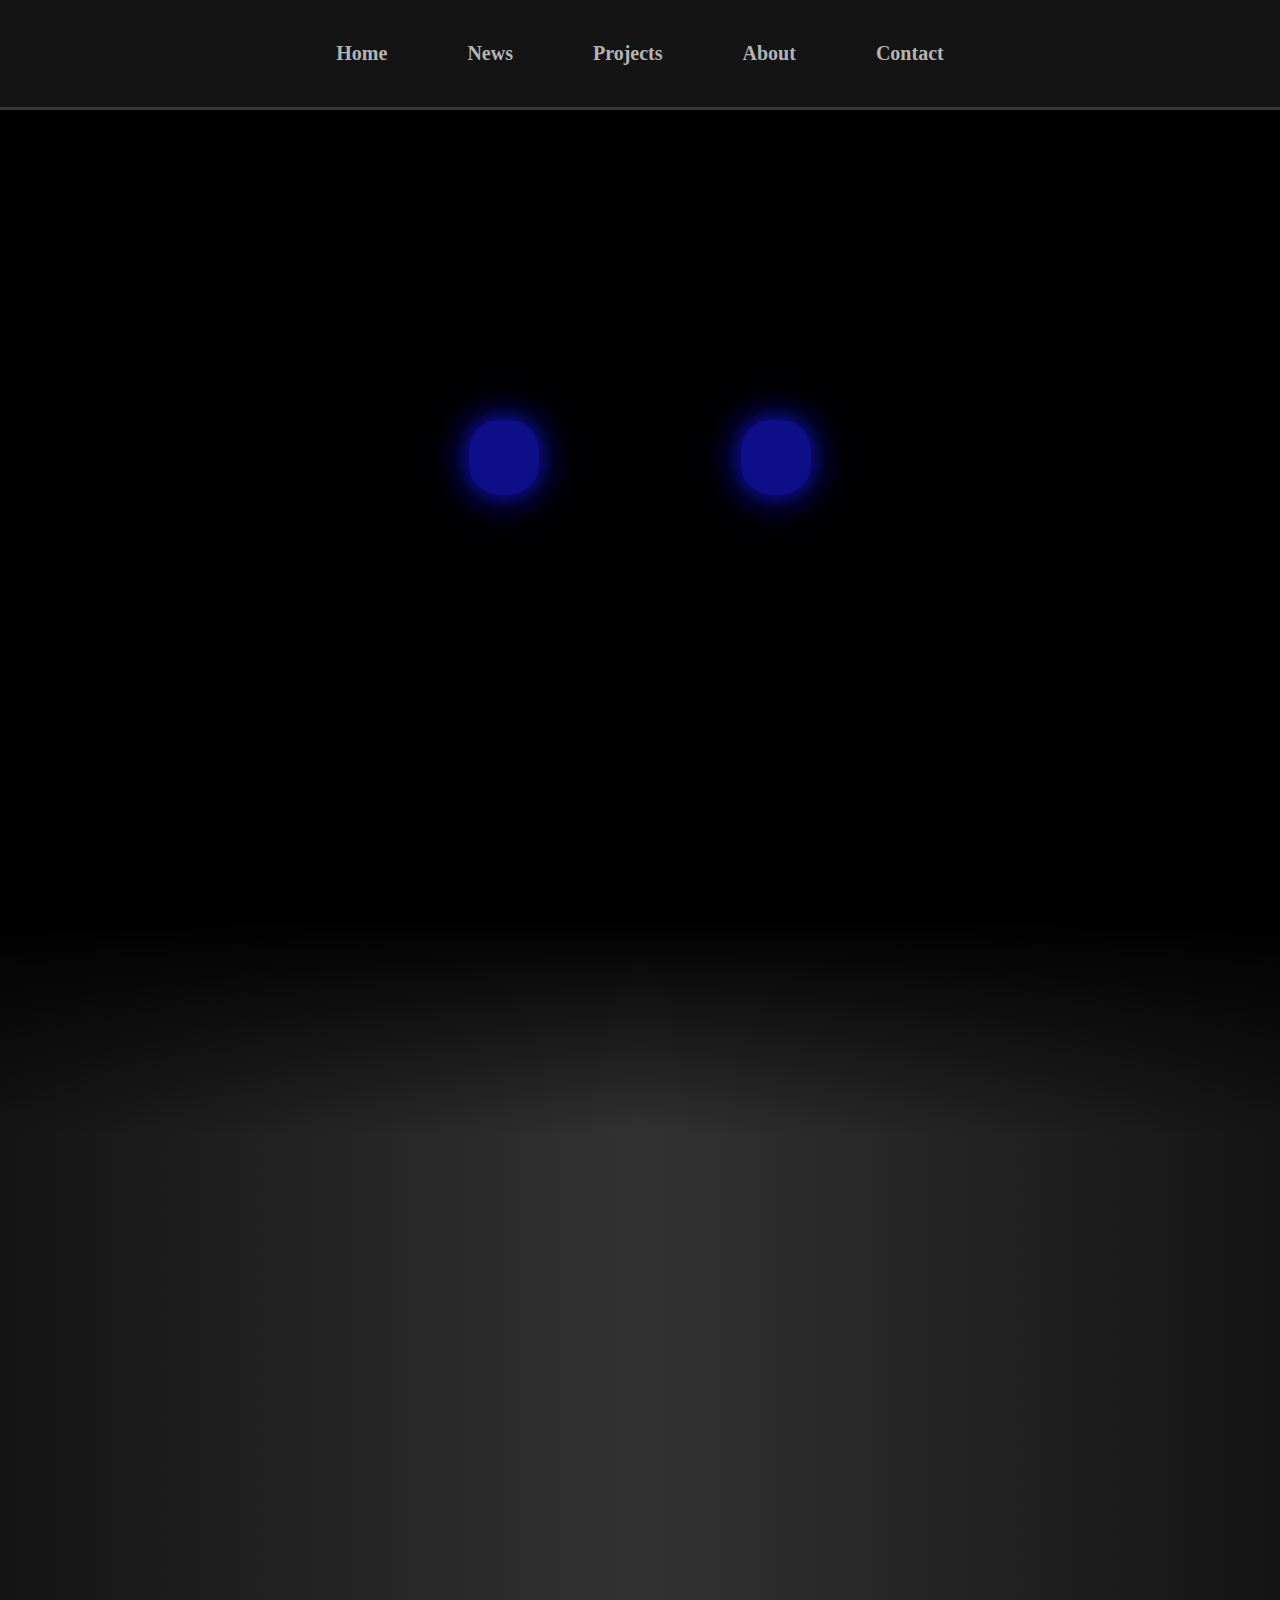
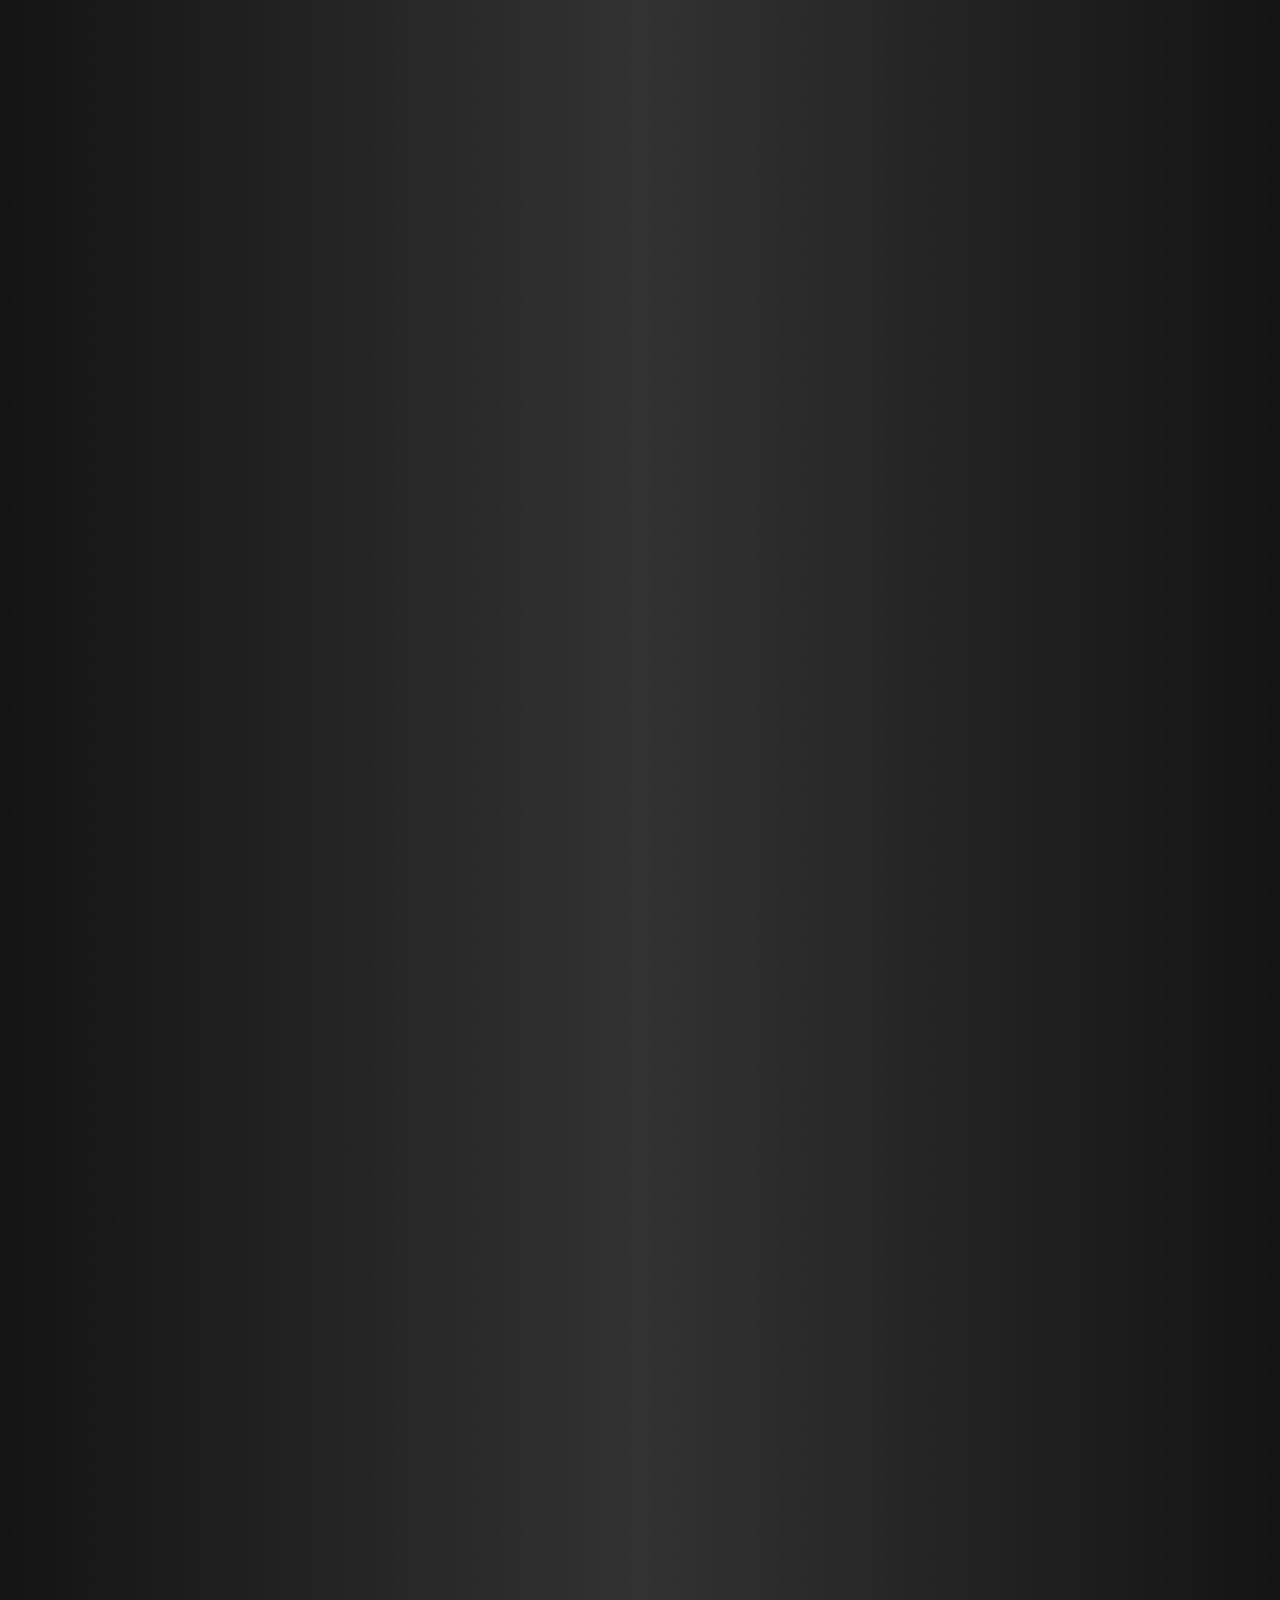
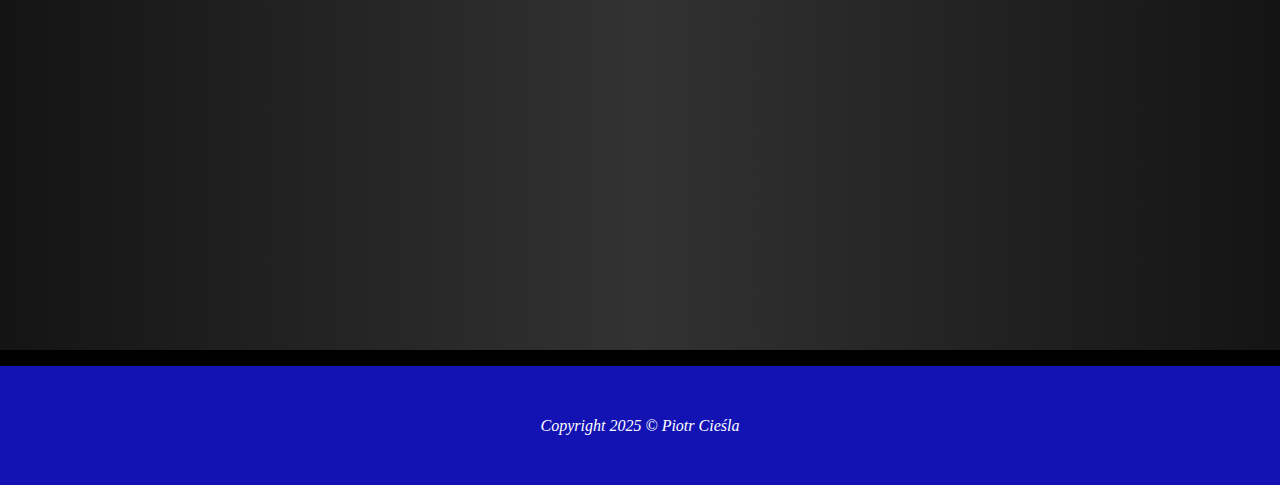
<file: index.html>
<!DOCTYPE html>
<html lang="pl">
<head>
  <meta charset="UTF-8">
  <meta name="viewport" content="width=device-width, initial-scale=1.0">
  <meta name="description" content="Piotress5 Homepage">
  <meta name="author" content="Piotress5">
  <link rel="stylesheet" href="style.css">
  <script src="script.js" defer></script>
  <title>Homepage</title>
</head>
<body>
  <header>
    <nav class="menu">
      <ul>
        <li><a href="./index.html">Home</a></li>
        <li><a href="./news.html">News</a></li>
        <li><a href="./projects.html">Projects</a></li>
        <li><a href="./about_me.html">About</a></li>
        <li><a href="./contact.html">Contact</a></li>
      </ul>
    </nav>
  </header>
  <section class="sect-main">
    <div class="main-start">
      <div class="main-header-block">
        <h1>Welcome</h1>
      </div>
    </div>
    <div class="main-container">
      <div class="subcategory">
        <h1>News</h1>
        <div class="description">
          <p>
            Here you can find all the info about upcoming projects, changes and other important news related with my work.
          </p> 
          <img src="img/news.png" alt="news">
          <a href="./news.html" class="button-link">Check</a>
        </div>
      </div>
      <div class="subcategory slide_right">
        <h1>Projects</h1>
        <div class="description">
          <p>
            Do you want to look at what I am willing to do next? Or what has been already done?
            There you can find a complete list of my projects with descriptions and have a peek of future plans!
          </p>
          <img src="img/projects.png" alt="projects">
          <a href="./projects.html" class="button-link">Check</a>
        </div>
      </div>
      <div class="subcategory">
        <h1>About me</h1>
        <div class="description">
          <p>
            Who am I? How it all started and what I am aiming for? Read here a short story describing my life 
            along with my pursue of self-improvement and in the end, what pushed me towards Web Development.
          </p>
          <img src="img/about_me.png" alt="about_me">
          <a href="./about_me.html" class="button-link">Check</a>
        </div>
      </div>
      <div class="subcategory slide_right">
        <h1>Contact</h1>
        <div class="description">
          <p>
            If you want to message me with some proposition, advice, question or any other thought that comes to your mind,
            take a look at that page and let me know!
          </p>
          <img src="img/contact.png" alt="contact">
          <a href="./contact.html" class="button-link">Check</a>
        </div>
      </div>
    </div>
  </section>
  <footer>
    <p class="info"><em>Copyright 2025 © Piotr Cieśla</em></p>
  </footer>
</body>
</html>
</file>
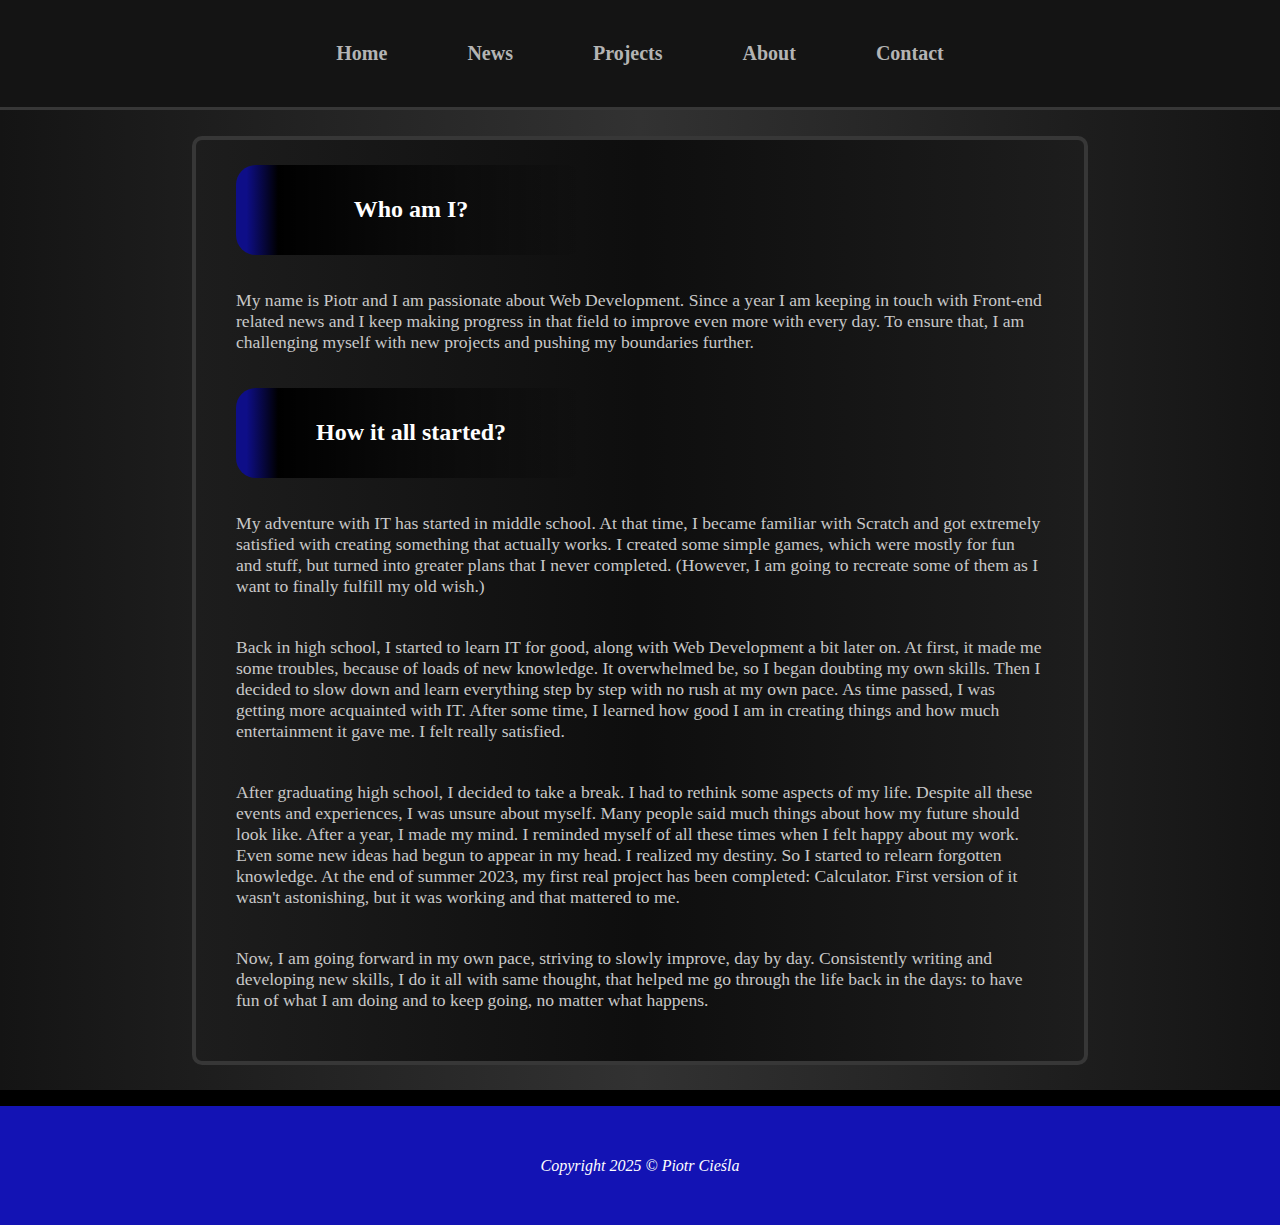
<file: about_me.html>
<!DOCTYPE html>
<html lang="pl">
<head>
  <meta charset="UTF-8">
  <meta name="viewport" content="width=device-width, initial-scale=1.0">
  <meta name="description" content="A story behind how I started with IT and web development">
  <meta name="author" content="Piotress5">
  <link rel="stylesheet" href="style.css">
  <script src="script.js" defer></script>
  <title>About me</title>
</head>
<body>
  <header>
    <nav class="menu">
      <ul>
        <li><a href="./index.html">Home</a></li>
        <li><a href="./news.html">News</a></li>
        <li><a href="./projects.html">Projects</a></li>
        <li><a href="./about_me.html">About</a></li>
        <li><a href="./contact.html">Contact</a></li>
      </ul>
    </nav>
  </header>
  <section class="sect-about">
    <div class="about-container">
        <div class="about-header">
            <h2>Who am I?</h2>
        </div>
        <p class="about-text">
            My name is Piotr and I am passionate about Web Development. Since a year I am keeping in touch with Front-end related news 
            and I keep making progress in that field to improve even more with every day. To ensure that, I am challenging myself with 
            new projects and pushing my boundaries further.
        </p>
        <div class="about-header">
            <h2>How it all started?</h2>
        </div>
        <p class="about-text">
            My adventure with IT has started in middle school. At that time, I became familiar with Scratch and got extremely satisfied 
            with creating something that actually works. I created some simple games, which were mostly for fun and stuff, but turned into 
            greater plans that I never completed. (However, I am going to recreate some of them as I want to finally fulfill my old wish.)
        </p>
        <p class="about-text">
            Back in high school, I started to learn IT for good, along with Web Development a bit later on. At first, it made me some troubles, 
            because of loads of new knowledge. It overwhelmed be, so I began doubting my own skills. Then I decided to slow down and learn everything 
            step by step with no rush at my own pace. As time passed, I was getting more acquainted with IT. After some time, I learned how good I am 
            in creating things and how much entertainment it gave me. I felt really satisfied.
        </p>
        <p class="about-text">
            After graduating high school, I decided to take a break. I had to rethink some aspects of my life. Despite all these events and experiences, 
            I was unsure about myself. Many people said much things about how my future should look like. After a year, I made my mind. I reminded myself 
            of all these times when I felt happy about my work. Even some new ideas had begun to appear in my head. I realized my destiny. So I started 
            to relearn forgotten knowledge. At the end of summer 2023, my first real project has been completed: Calculator. First version of it wasn't 
            astonishing, but it was working and that mattered to me.
        </p>
        <p class="about-text">
          Now, I am going forward in my own pace, striving to slowly improve, day by day. Consistently writing and developing new skills, I do it all 
          with same thought, that helped me go through the life back in the days: to have fun of what I am doing and to keep going, no matter what happens.
      </p>
    </div>
  </section>
  <footer>
    <p class="info"><em>Copyright 2025 © Piotr Cieśla</em></p>
  </footer>
</body>
</html>
</file>
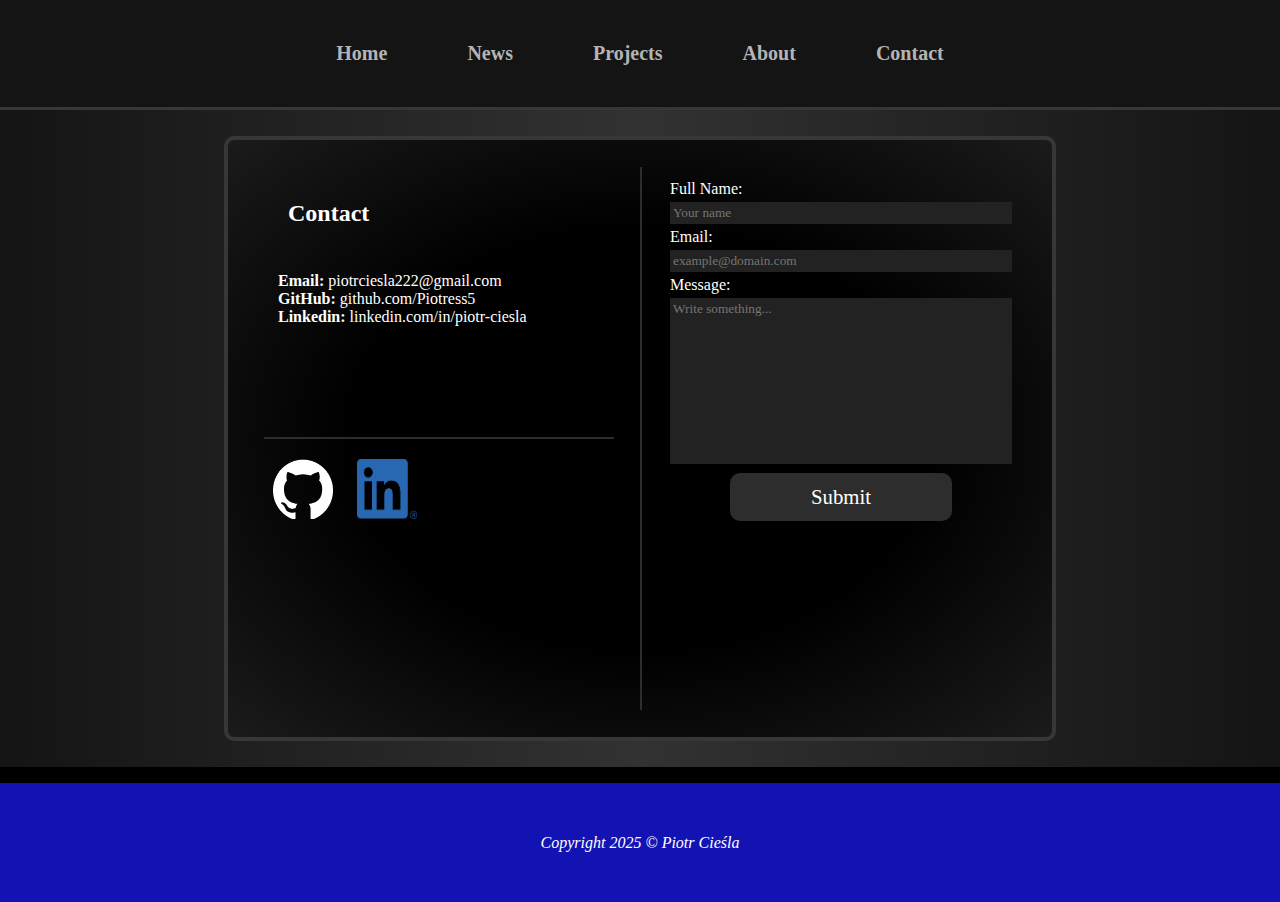
<file: contact.html>
<!DOCTYPE html>
<html lang="pl">
<head>
  <meta charset="UTF-8">
  <meta name="viewport" content="width=device-width, initial-scale=1.0">
  <meta name="description" content="Send me a message with question or let's just simply talk">
  <meta name="author" content="Piotress5">
  <link rel="stylesheet" href="style.css">
  <script src="script.js" defer></script>
  <title>Contact</title>
</head>
<body>
  <header>
    <nav class="menu">
      <ul>
        <li><a href="./index.html">Home</a></li>
        <li><a href="./news.html">News</a></li>
        <li><a href="./projects.html">Projects</a></li>
        <li><a href="./about_me.html">About</a></li>
        <li><a href="./contact.html">Contact</a></li>
      </ul>
    </nav>
  </header>
  <section class="sect-contact">
    <div class="contact-container">
      <div class="contact-block">
        <div class="contact-data">
          <div class="contact-header">
            <h2>Contact</h2>
          </div>
          <p class="contact-text">
            <b>Email:</b> piotrciesla222@gmail.com<br>
            <b>GitHub:</b> github.com/Piotress5<br>
            <b>Linkedin:</b> linkedin.com/in/piotr-ciesla
          </p>
        </div>
        <div class="contact-socials">
          <a href="https://github.com/Piotress5">
            <img src="img/github-mark-white.png" alt="github">
          </a>
          <a href="https://www.linkedin.com/in/piotr-ciesla">
            <img src="img/LI-In-Bug.png" alt="linkedin">
          </a>
        </div>
      </div>
      <div class="contact-block">
        <form action="https://formsubmit.co/piotrciesla222@gmail.com" method="POST">
          <label for="name">Full Name:</label>
          <input type="text" name="name" id="name" placeholder="Your name" required>
          <label for="email">Email:</label>
          <input type="email" name="email" id="email" placeholder="example@domain.com" required>
          <label for="message">Message:</label>
          <textarea name="message" id="message" rows="10" placeholder="Write something..." required></textarea>
          <button type="submit" class="submit">Submit</button>
        </form>
      </div>
    </div>
  </section>
  <footer>
    <p class="info"><em>Copyright 2025 © Piotr Cieśla</em></p>
  </footer>
</body>
</html>
</file>
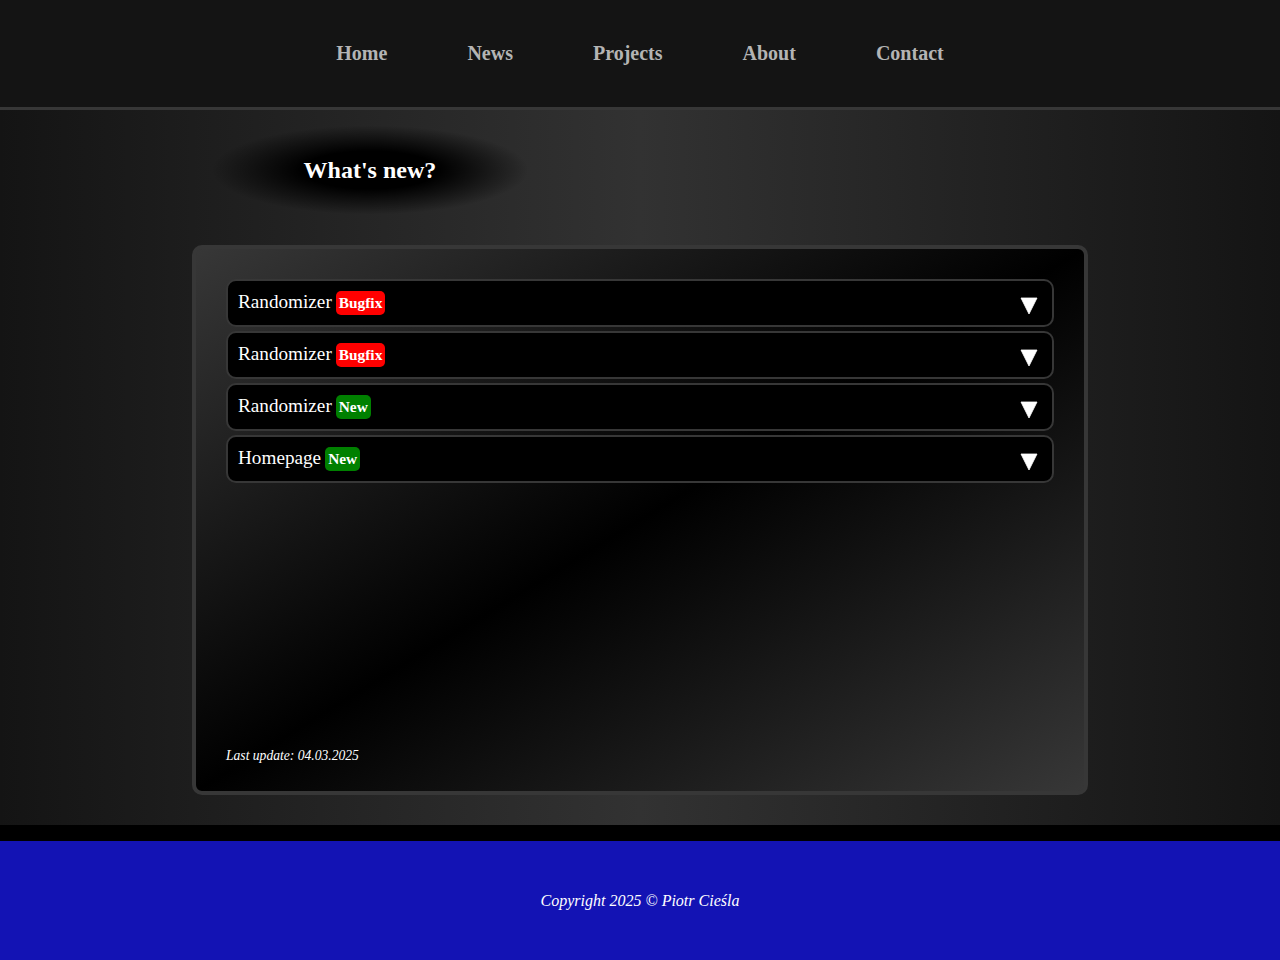
<file: news.html>
<!DOCTYPE html>
<html lang="pl">
<head>
  <meta charset="UTF-8">
  <meta name="viewport" content="width=device-width, initial-scale=1.0">
  <meta name="description" content="Latest news about my projects and announcements related with page">
  <meta name="author" content="Piotress5">
  <link rel="stylesheet" href="style.css">
  <script src="script.js" defer></script>
  <title>News</title>
</head>
<body>
  <header>
    <nav class="menu">
      <ul>
        <li><a href="./index.html">Home</a></li>
        <li><a href="./news.html">News</a></li>
        <li><a href="./projects.html">Projects</a></li>
        <li><a href="./about_me.html">About</a></li>
        <li><a href="./contact.html">Contact</a></li>
      </ul>
    </nav>
  </header>
  <section class="sect-news">
    <div class="news-container">
      <div class="news-header">
        <h2>What's new?</h2>
      </div>
      <div class="news-desc">
        <div class="project-block" value="1">
          <div class="project">Randomizer<span class="bugfix">Bugfix</span>
            <svg class="news-triangle"height="30" width="30">
              <path d="M5 5 L25 5 L15 25 Z" style="fill:white;stroke:white;" />
            </svg>
          </div>
          <div class="project-desc">
            <p>
              <p><b>04.03.2025</b></p>
              v1.02<br>
              Several bugfixes.
            </p>
          </div>
        </div>
        <div class="project-block" value="2">
          <div class="project">Randomizer<span class="bugfix">Bugfix</span>
            <svg class="news-triangle"height="30" width="30">
              <path d="M5 5 L25 5 L15 25 Z" style="fill:white;stroke:white;" />
            </svg>
          </div>
          <div class="project-desc">
            <p>
              <p><b>27.02.2025</b></p>
              v1.01<br>
              Default apps behavior and minor visual changes.
            </p>
          </div>
        </div>
        <div class="project-block" value="3">
          <div class="project">Randomizer<span class="new">New</span>
            <svg class="news-triangle"height="30" width="30">
              <path d="M5 5 L25 5 L15 25 Z" style="fill:white;stroke:white;" />
            </svg>
          </div>
          <div class="project-desc">
            <p>
              <p><b>24.02.2025</b></p>
              v1.0<br>
              Application 3 in 1 to generate random values.
            </p>
          </div>
        </div>
        <div class="project-block" value="4">
          <div class="project">Homepage<span class="new">New</span>
            <svg class="news-triangle"height="30" width="30">
              <path d="M5 5 L25 5 L15 25 Z" style="fill:white;stroke:white;" />
            </svg>
          </div>
          <div class="project-desc">
            <p>
              <p><b>05.11.2024</b></p>
              v1.0<br>
              Completely reworked website.
            </p>
          </div>
        </div>
        <!-- <div class="project-block" value="4">
          <div class="project">Calculator<span class="update">Update</span>
            <svg class="news-triangle"height="30" width="30">
              <path d="M5 5 L25 5 L15 25 Z" style="fill:white;stroke:white;" />
            </svg>
          </div>
          <div class="project-desc">
            <p>
              <p><b>02.02.2024</b></p>
              v1.21<br>
              Responsive web design and some QoL changes.
            </p>
          </div>
        </div> -->
        <p class="news-update">Last update: 04.03.2025</p>
      </div>
    </div>
  </section>
  <footer>
      <p class="info"><em>Copyright 2025 © Piotr Cieśla</em></p>
  </footer>
</body>
</html>
</file>
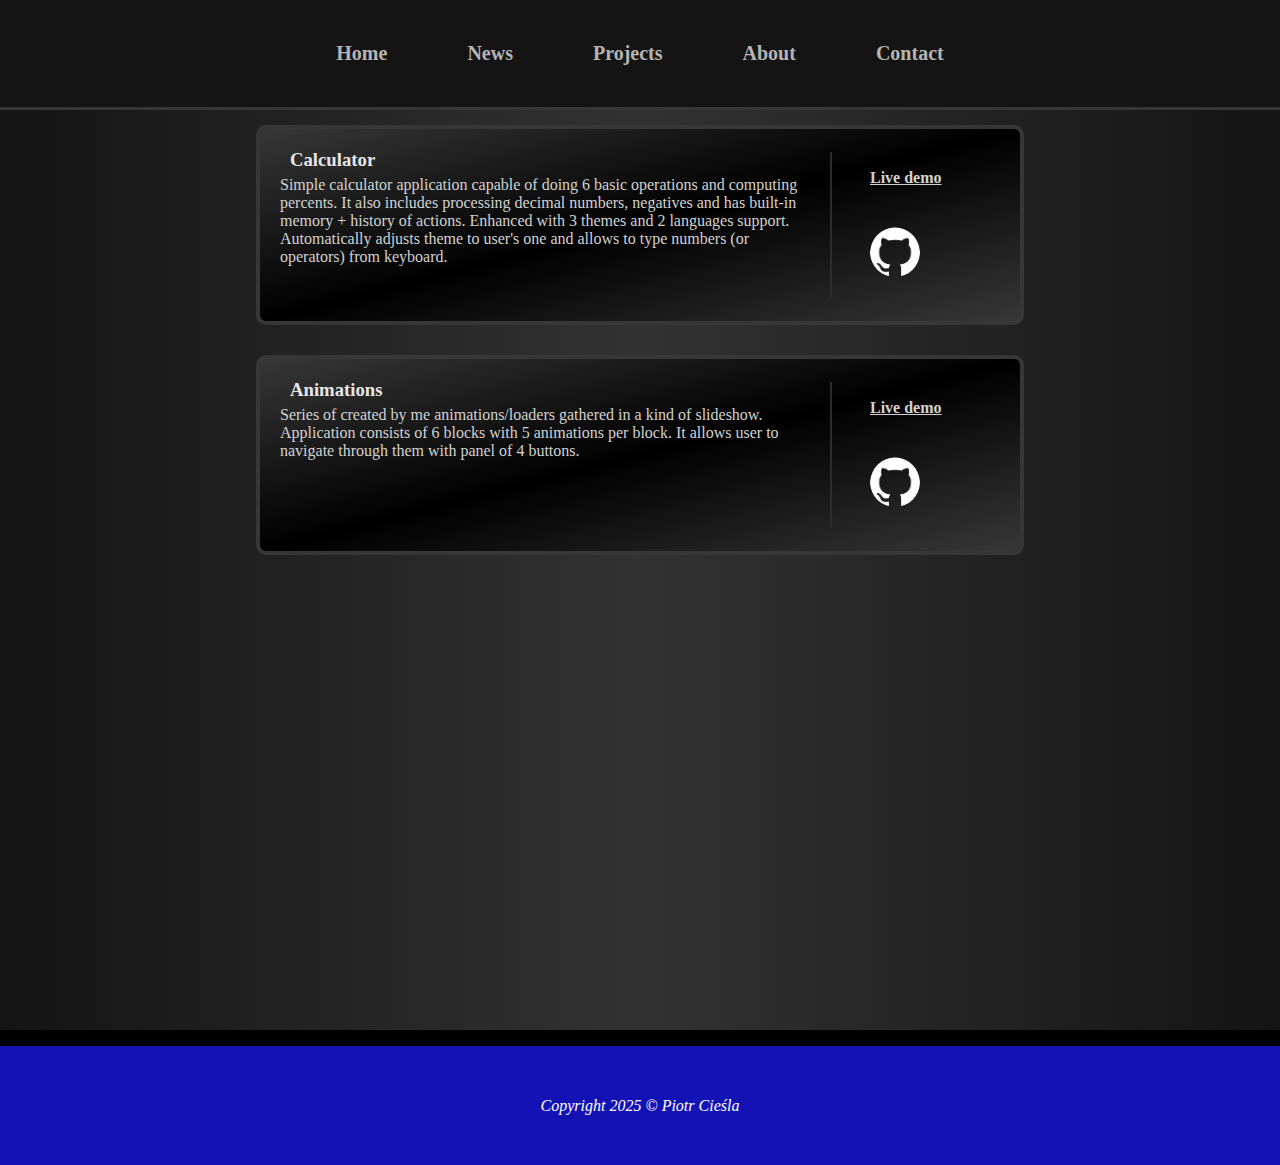
<file: projects.html>
<!DOCTYPE html>
<html lang="pl">
<head>
  <meta charset="UTF-8">
  <meta name="viewport" content="width=device-width, initial-scale=1.0">
  <meta name="description" content="Complete list of all projects I have done">
  <meta name="author" content="Piotress5">
  <link rel="stylesheet" href="style.css">
  <script src="script.js" defer></script>
  <title>Projects</title>
</head>
<body>
  <header>
    <nav class="menu">
      <ul>
        <li><a href="./index.html">Home</a></li>
        <li><a href="./news.html">News</a></li>
        <li><a href="./projects.html">Projects</a></li>
        <li><a href="./about_me.html">About</a></li>
        <li><a href="./contact.html">Contact</a></li>
      </ul>
    </nav>
  </header>
  <section class="sect-projects">
    <div class="projects-container">
      <div class="project-object">
        <div class="project-info">
          <h3 class="project-header">Calculator</h3>
          <p class="project-text">
            Simple calculator application capable of doing 6 basic operations
            and computing percents. It also includes processing decimal numbers,
            negatives and has built-in memory + history of actions. Enhanced
            with 3 themes and 2 languages support. Automatically adjusts theme
            to user's one and allows to type numbers (or operators) from
            keyboard.</p>
        </div>
        <div class="project-demo">
          <a href="https://piotress5.github.io/calculator/">Live demo</a>
          <a href="https://github.com/Piotress5/calculator" title="GitHub documentation of project">
            <img src="img/github-mark-white.png" alt="github">
          </a>
        </div>
      </div>
      <div class="project-object">
        <div class="project-info">
          <h3 class="project-header">Animations</h3>
          <p class="project-text">
            Series of created by me animations/loaders gathered in a kind of
            slideshow. Application consists of 6 blocks with 5 animations per
            block. It allows user to navigate through them with panel of 4 
            buttons.</p>
        </div>
        <div class="project-demo">
          <a href="https://piotress5.github.io/animations/">Live demo</a>
          <a href="https://github.com/Piotress5/animations" title="GitHub documentation of project">
            <img src="img/github-mark-white.png" alt="github">
          </a>
        </div>
      </div>
      <div class="project-object">
        <div class="project-info">
          <h3 class="project-header">Randomizer</h3>
          <p class="project-text">
            Hub of 3 applications to generate random values: Wheel of Fortune, 
            RNG and Opener. Despite being combined together, each app has it's 
            own purpose and way of handling values. Info: images to Opener can 
            be send through button at the bottom, dragging and pasting.</p>
        </div>
        <div class="project-demo">
          <a href="https://piotress5.github.io/randomizer/">Live demo</a>
          <a href="https://github.com/Piotress5/randomizer" title="GitHub documentation of project">
            <img src="img/github-mark-white.png" alt="github">
          </a>
        </div>
      </div>
      <div class="project-list">
        <h3 class="project-list-header">List of projects</h3>
        <div class="list-block">
          <div class="done-block">
            <p class="done">Done:</p>
            <ul class="done-list">
              <li class="done">Calculator</li>
              <li class="done">Animations</li>
              <li class="done">Randomizer</li>
            </ul>
          </div>
          <div class="planned-block">
            <p class="planned">Planned:</p>
            <ul class="planned-list">
              <li class="planned">Clock</li>
              <li class="planned">Searching game</li>
              <li class="planned">Clicker</li>
              <li class="planned">Tycoon</li>
              <li class="planned">Minislasher</li>
            </ul>
          </div>
        </div>
      </div>
    </div>
  </section>
  <footer>
    <p class="info"><em>Copyright 2025 © Piotr Cieśla</em></p>
  </footer>
</body>
</html>
</file>
<file: style.css>
* {
    box-sizing: border-box;
    margin: 0;
    font-family: Verdana, Geneva, Tahoma;
}

body {
    background: linear-gradient(to right, rgb(20, 20, 20),
    rgb(50, 50, 50), rgb(20, 20, 20));
    color: white;
}

header {
    height: 12vh;
    min-height: 110px;
    background: rgb(20, 20, 20);
    border-bottom: 3px solid rgb(55, 55, 55);
}

nav.menu {
    height: 100%;
    width: 100%;
}

nav.menu ul {
    height: 100%;
    padding: 0;
    display: flex;
    justify-content: center;
    align-items: center;
}

nav.menu li {
    display: inline;
    padding: 1em 0em;
    list-style: none;
    font-weight: bold;
    font-size: 20px;
}

li a {
    position: relative;
    padding: 1em 2em;
    text-decoration: none;
    color: rgb(180, 180, 180);
}

li a:hover {
    color: white;
}

li a::before {
    width: 100%;
    content: '';
    position: absolute;
    inset: 0;
    background: var(--afterBackground, repeating-conic-gradient(from 0deg,
    #1313b4 0deg, #1313b4 25deg, transparent 20deg, transparent 125deg, #1313b4 180deg));
    opacity: 0;
    mask-image: radial-gradient(transparent 55%, white 55%);
    transition: opacity 0.5s;
}

li a:hover::before {
    content: '';
    position: absolute;
    inset: 0;
    opacity: 1;
}

li a:active::before {
    background: #1313b4;
}

li a::after {
    content: '';
    position: absolute;
    inset: 2px;
    background: rgb(20, 20, 20);
    mask-image: radial-gradient(transparent 55%, white 55%);
}

footer {
    padding: 3em;
    color: white;
    background-color: #1313b4;
    margin: 0;
    height: 15vh;
    width: 100%;
    display: flex;
    justify-content: center;
    align-items: center;
    position: absolute;
    border-top: 1em solid black;
}

@media screen and (max-width: 1000px), (max-height: 500px) {
    header {
        height: 60px;
        min-height: 0px;
    }
    nav.menu ul li {
        font-size: 65%;
        padding: 1em 2px;
    }
    li a {
        padding: 0.75em 1em;
    }
    a::after {
        inset: 1px;
    }
}

/* główne ustawienia ^ */

/* ---------- mainpage ---------- */

section.sect-main {
    width: 100%;
    min-height: 350vh;
    display: flex;
    /* justify-content: center; */
    flex-direction: column;
}

div.main-start {
    width: 100%;
    height: 120vh;
    background: linear-gradient(to bottom, black, black 75%, transparent 95%);
    display: flex;
    justify-content: center;
    position: relative;
}

div.main-header-block {
    position: absolute;
    top: 30%;
    opacity: 0;
}

div.main-header-block::before {
    content: '';
    position: absolute;
    background: #0e0e88;
    height: 160%;
    width: 70px;
    top: -30%;
    left: -60%;
    border-radius: 30px;
    box-shadow: 0 0 15px #0d0d7e, 0 0 30px #0d0d7e, 0 0 50px #0d0d7e;
    z-index: 10;
    animation: var(--welcome_light1, aaa) var(--duration1, 4s)
    var(--repeating1, infinite);
}

div.main-header-block::after {
    content: '';
    position: absolute;
    background: #0e0e88;
    height: 160%;
    width: 70px;
    top: -30%;
    right: -60%;
    border-radius: 30px;
    box-shadow: 0 0 15px #0d0d7e, 0 0 30px #0d0d7e, 0 0 50px #0d0d7e;
    z-index: 10;
    animation: var(--welcome_light2, aaa) var(--duration1, 4s)
    var(--repeating1, infinite);
}

div.main-header-block h1 {
    font-size: 40px;
    position: relative;
    opacity: 0;
    animation: var(--header, text_arrive) 2s var(--repeating2, null);
}

div.main-header-block h1::before {
    content: '';
    position: absolute;
    background: linear-gradient(to right, #141414 27%, transparent 65%);
    height: 150%;
    width: 180px;
    top: -25%;
    left: -50%;
    border-radius: 30px;
    animation: var(--backlight, backlights) var(--duration2, 2s)
    var(--repeating3, null);
}

div.main-header-block h1::after {
    content: '';
    position: absolute;
    background: linear-gradient(to left, #141414 27%, transparent 65%);
    height: 150%;
    width: 180px;
    top: -25%;
    right: -50%;
    border-radius: 30px;
    animation: var(--backlight, backlights) var(--duration2, 2s)
    var(--repeating3, null);
}

@keyframes left_light {
    0%   {left: 33%; opacity: 0; transform: scale(2);}
    20%  {left: 33%; opacity: 0; transform: scale(2);}
    55%  {left: 33%; opacity: 1; transform: scale(1);}
    60%  {left: 33%; opacity: 1; transform: scale(1);}
    100% {left: -60%; transform: scale(1);}
}

@keyframes right_light {
    0%   {right: 33%; opacity: 0; transform: scale(2);}
    20%  {right: 33%; opacity: 0; transform: scale(2);}
    55%  {right: 33%; opacity: 1; transform: scale(1);}
    60%  {right: 33%; opacity: 1; transform: scale(1);}
    100% {right: -60%; transform: scale(1);}
}

@keyframes flickering {
    0%   {box-shadow: 0 0 15px #0d0d7e, 0 0 30px #0d0d7e, 0 0 50px #0d0d7e;}
    50%  {box-shadow: 0 0 25px #111197, 0 0 50px #111197, 0 0 85px #111197;}
    100% {box-shadow: 0 0 15px #0d0d7e, 0 0 30px #0d0d7e, 0 0 50px #0d0d7e;}    
}

@keyframes text_arrive {
    0%   {opacity: 0; transform: scale3d(1.4, 1.2, 1);}
    30%  {opacity: 0; transform: scale3d(1.4, 1.2, 1);}
    100% {opacity: 1; transform: scale3d(1, 1, 1);}
}

@keyframes skewing {
    0%   {transform: skewX(0deg); opacity: 1;}
    10%  {transform: skewX(0deg); filter: blur(0px);}
    15%  {transform: skewX(15deg); filter: blur(2px);}
    20%  {transform: skewX(0deg); filter: blur(0px);}
    25%  {opacity: 0.8;}
    50%  {transform: skewX(0deg); filter: blur(0px); opacity: 1;}
    55%  {transform: skewX(-20deg); filter: blur(2px);}
    60%  {transform: skewX(0deg); filter: blur(0px);}
    75%  {opacity: 0.7;}
    100% {transform: skewX(0deg); opacity: 1;}
}

@keyframes backlights {
    0%   {opacity: 0;}
    40%  {opacity: 0;}
    100% {opacity: 1;}
}

@keyframes backflickering {
    0%   {opacity: 1;}
    10%  {opacity: 1;}
    20%  {opacity: 0.5;}
    30%  {opacity: 1;}
    50%  {opacity: 1;}
    70%  {opacity: 0.7;}
    90%  {opacity: 1;}
    95%  {opacity: 0.6;}
    100% {opacity: 1;}
}

div.main-container {
    width: 100%;
    min-height: 230vh;
    display: flex;
    justify-content: space-around;
    flex-direction: column;
    overflow-x: hidden;
}

div.subcategory {
    width: 75%;
    margin: 70px 0;
    transform: translateX(-100%);
    transition: all 1s;
}

div.slide_right {
    transform: translateX(100%);
}

div.slide {
    transform: translateX(0%);
}

div.subcategory h1 {
    height: 100px;
    background: black;
    border-bottom: 2px solid #212121;
    padding: 0 100px;
    display: flex;
    justify-content: flex-start;
    align-items: center;
}

div.description {
    height: 350px;
    background: linear-gradient(to bottom, black 2%, black 10%, #212121);
    padding: 40px 40px 40px 50px;
    border-bottom: 4px solid rgb(55, 55, 55);
    position: relative;
    display: flex;
    overflow: auto;
}

div.subcategory h1, div.description {
    border-top-right-radius: 10px;
    border-bottom-right-radius: 10px;
}

div.subcategory:nth-of-type(even) {
    align-self: flex-end;
}

div.subcategory:nth-of-type(even) h1 {
    justify-content: flex-end;
}

div.subcategory:nth-of-type(even) div.description {
    padding: 50px;
}

div.subcategory:nth-of-type(even) h1,
div.subcategory:nth-of-type(even) div.description {
    border-top-right-radius: unset;
    border-top-left-radius: 10px;
    border-bottom-right-radius: unset;
    border-bottom-left-radius: 10px;
}

div.description p {
    z-index: 1;
    max-height: 72%;
    font-size: 130%;
    overflow: auto;
}

div.description img {
    scale: 75%;
    z-index: 0;
    position: absolute;
    opacity: 0.2;
    bottom: 5%;
    left: 5%;
    -webkit-user-select: none;
    user-select: none;
}

a.button-link {
    background: rgb(55, 55, 55);
    color: white;
    padding: 20px 40px;
    border-radius: 10px;
    font-size: 150%;
    text-decoration: none;
    position: absolute;
    bottom: 10%;
    right: calc(5% + 32px);
}

/* div.subcategory:nth-of-type(even) div.description img {
    left: unset;
    right: 10%;
}

div.subcategory:nth-of-type(even) a.button-link {
    left: calc(5% + 32px);
    right: unset;
} */

a.button-link:hover {
    background: rgb(70, 70, 70);
}

@media screen and (max-width: 1000px), (max-height: 500px) {
    div.main-header-block {
        scale: 0.7;
    }
    div.subcategory {
        font-size: 80%;
        width: 85%;
    }
}

/* ---------- news ---------- */

section.sect-news {
    width: 100%;
    min-height: 73vh;
    display: flex;
    justify-content: center;
}

div.news-container {
    width: 70%;
    animation: top-slide 1.5s;
}
@keyframes top-slide {
    0%   {opacity: 0; transform: translateY(-50px);}
    100% {opacity: 1; transform: translateY(0px);}
}

div.news-header {
    background: radial-gradient(black 30%, transparent 70%);
    width: 320px;
    height: 90px;
    display: flex;
    justify-content: center;
    align-items: center;
    margin-top: 15px;
    margin-left: 2%;
}

div.news-desc {
    background: linear-gradient(to bottom right, #373737, black, #373737);
    border: 4px solid rgb(55, 55, 55);
    border-radius: 10px;
    padding: 30px 30px 60px 30px;
    margin: 30px 0;
    min-height: 550px;
    position: relative;
    display: flex;
    flex-direction: column;
}

div.project-block {
    display: block;
    border: 2px solid rgb(55, 55, 55);
    border-radius: 10px;
    background: black;
    padding: 10px;
    min-height: 48px;
    max-height: 0;
    position: relative;
    display: flex;
    align-items: center;
    flex-wrap: wrap;
    font-size: 120%;
    margin-bottom: 4px;
    cursor: pointer;
    overflow: hidden;
    transition: max-height 0.4s ease-out;
}

div.expanded {
    max-height: 150px;
}

div.project {
    display: flex;
}

div.project span {
    padding: 3px;
    margin-left: 4px;
    border-radius: 5px;
    max-height: 25px;
    font-size: 80%;
    font-weight: bold;
}

div.project-desc {
    overflow: hidden;
    width: 100%;
    font-size: 75%;
    margin-top: 10px;
}

span.new {
    background-color: green;
}

span.update {
    background-color: rgb(200, 145, 0);
}

span.bugfix {
    background-color: red;
}

svg.news-triangle {
    cursor: pointer;
    position: absolute;
    right: 1%;
    scale: 80%;
    transition: rotate 0.5s, scale 0.5s;
}

svg.rotated {
    rotate: 180deg;
}

p.news-update {
    padding-top: 20px;
    font-style: italic;
    font-size: 85%;
    position: absolute;
    bottom: 5%;
}

@media screen and (max-width: 1000px), (max-height: 500px) {
    div.news-container {
        display: flex;
        flex-direction: column;
        align-items: center;
        width: 90%;
    }
    div.news-header {
        margin-left: 0;
        scale: 70%;
    }
    div.news-desc {
        margin-top: 10px;
        min-height: 600px;
    }
    footer {
        bottom: unset;
    }
}

/* ---------- projects ---------- */

section.sect-projects {
    width: 100%;
    min-height: 73vh;
    display: flex;
    justify-content: center;
}

div.projects-container {
    width: 75%;
    display: flex;
    align-items: center;
    flex-direction: column;
}

div.project-object {
    border: 4px solid rgb(55, 55, 55);
    background: linear-gradient(to bottom right, #373737, black, #373737);
    width: 80%;
    min-height: 200px;
    margin: 15px 0;
    border-radius: 10px;
    display: flex;
    opacity: 0;
    animation: slide-in 1.5s;
}
@keyframes slide-in {
    0%   {opacity: 0; transform: translateX(-300px);}
    100% {opacity: 1; transform: translateX(0px);}
}

div.project-info {
    width: 75%;
    padding: 20px;
    color: rgb(210, 210, 210);
}

h3.project-header {
    color: rgb(230, 230, 230);
    padding: 0 0 5px 10px;
}

div.project-demo {
    width: 25%;
    padding: 20px;
    display: flex;
    flex-direction: column;
    position: relative;
}

div.project-demo::before {
    content: '';
    position: absolute;
    top: 12%;
    left: 0;
    height: 76%;
    width: 2px;
    background: rgb(45, 45, 45);
}

div.project-demo a {
    margin: 20px;
    font-weight: bold;
    color: rgb(210, 210, 210);
}

div.project-demo a:hover {
    color: white;
}

div.project-demo a:nth-child(2) {
    width: 50px;
    border-radius: 50%;
}

div.project-demo img {
    width: 50px;
    height: 50px;
    border-radius: 50%;
}

div.project-list {
    border: 4px solid rgb(55, 55, 55);
    background: linear-gradient(to bottom, #222222, black, #222222);
    width: 50%;
    min-height: 200px;
    margin: 15px 0;
    border-radius: 10px;
    opacity: 0;
    display: flex;
    flex-direction: column;
    animation: slide-bottom 1.5s;
}
@keyframes slide-bottom {
    0%   {opacity: 0; transform: translateY(100px);}
    100% {opacity: 1; transform: translateY(0px);}
}

h3.project-list-header {
    color: rgb(230, 230, 230);
    text-align: center;
    padding: 8px;
    position: relative;
}

h3.project-list-header::before {
    content: '';
    position: absolute;
    bottom: 0;
    left: 3%;
    height: 2px;
    width: 94%;
    background: rgb(45, 45, 45);
}

div.list-block {
    display: flex;
    margin: 8px;
    max-height: 150px;
}

div.done-block, div.planned-block {
    width: 100%;
    max-height: 150px;
    overflow: hidden;
    padding: 6px;
    position: relative;
}

p.done, p.planned {
    color: rgb(230, 230, 230);
    font-weight: bold;
    text-align: center;
}

ul.done-list, ul.planned-list {
    width: 100%;
    max-height: 95px;
    overflow-y: auto;
}

div.done-block::before {
    content: '';
    position: absolute;
    right: 0;
    width: 1px;
    height: 90%;
    background: rgb(65, 65, 65);
}

@media screen and (max-width: 1000px), (max-height: 500px) {
    div.project-object {
        margin: 20px 0;
        flex-direction: column;
    }
    div.projects-container {
        width: 100%;
    }
    div.project-info {
        width: 100%;
        height: 100%;
        padding: 25px;
        overflow-y: auto;
    }
    div.project-demo {
        width: 100%;
        height: 35%;
        padding: 10px;
        flex-direction: row;
        justify-content: space-between;
        align-items: center;
    }
    div.project-demo::before {
        top: 0;
        left: 4%;
        height: 2px;
        width: 92%;
    }
    div.project-demo img {
        width: 40px;
        height: 40px;
    }
    div.project-demo a:nth-child(2) {
        width: 40px;
        height: 40px;
        padding: 0;
    }
    p.project-text {
        font-size: 80%;
    }
    div.list-block {
        flex-direction: column;
        font-size: 85%;
        margin-bottom: 16px;
    }
    div.done-block::before {
        bottom: 0;
        left: 5%;
        height: 1px;
        width: 90%;
    }
    div.done-block, div.planned-block {
        height: 50%;
    }
    ul.done-list, ul.planned-list {
        max-height: 49px;
    }
}

/* ---------- about me ---------- */

section.sect-about {
    width: 100%;
    min-height: 73vh;
    display: flex;
    justify-content: center;
}

div.about-container {
    width: 70%;
    border: 4px solid rgb(55, 55, 55);
    background: linear-gradient(to right, #1d1d1d, #0e0e0e, #1d1d1d);
    padding: 10px 0 30px 0;
    margin: 2%;
    border-radius: 10px;
    display: flex;
    align-items: flex-start;
    flex-direction: column;
    animation: scale-in 1.5s;
}
@keyframes scale-in {
    0%   {opacity: 0; transform: scale(0.8);}
    100% {opacity: 1; transform: scale(1);}
}

div.about-header {
    border-radius: 20px;
    background: linear-gradient(to right, #0e0e88 3%, black 12%, transparent);
    width: 350px;
    height: 90px;
    margin: 15px 40px;
    display: flex;
    justify-content: center;
    align-items: center;
}

p.about-text {
    margin: 20px 40px;
    font-size: 110%;
    color: rgb(200, 200, 200);
}

@media screen and (max-width: 1000px), (max-height: 500px) {
    div.about-container {
        width: 85%;
        margin: 15px;
        padding: 0 0 10px 0;
    }
    div.about-header {
        width: 280px;
        height: 90px;
        font-size: 90%;
        margin: 15px;
    }
    p.about-text {
        font-size: 85%;
        margin: 10px 25px;
    }
}

/* ---------- contact ---------- */

section.sect-contact {
    width: 100%;
    min-height: 73vh;
    display: flex;
    justify-content: center;
}

div.contact-container {
    width: 65%;
    border: 4px solid rgb(55, 55, 55);
    background: radial-gradient(black, black, #1b1b1b);
    padding: 10px;
    margin: 2%;
    border-radius: 10px;
    position: relative;
    display: flex;
    animation: rescale1 2s;
}
@keyframes rescale1 {
    0%   {opacity: 0; transform: translateY(-500px) scale(0.2);}
    50%  {opacity: 1; transform: scale(0.2);}
    100% {opacity: 1; transform: scale(1);}
}

div.contact-container::before {
    content: '';
    position: absolute;
    top: 0.5%;
    left: 0.5%;
    width: 99%;
    height: 99%;
    background: radial-gradient(black, black, #222222);
    opacity: 1;
    visibility: hidden;
    z-index: 10;
    animation: rescale2 2.7s;
}
@keyframes rescale2 {
    0%   {opacity: 1; visibility: visible;}
    75%  {opacity: 1; visibility: visible;}
    100% {opacity: 0; visibility: hidden;}
}

div.contact-block {
    width: 50%;
    padding: 15px;
    position: relative;
}

div.contact-data, div.contact-socials {
    height: 50%;
    padding: 10px;
    position: relative;
}

div.contact-data::before {
    content: '';
    position: absolute;
    bottom: 0;
    left: 3%;
    height: 2px;
    width: 94%;
    background: rgb(45, 45, 45);
}

div.contact-header {
    padding: 25px;
}

p.contact-text {
    padding: 20px 20px 20px 15px;
}

div.contact-socials a {
    text-decoration: none;
    width: 80px;
    height: 80px;
    display: inline-block;
}

div.contact-socials a img {
    width: 60px;
    height: 60px;
    margin: 10px;
    transition: transform 0.4s;
}

div.contact-socials a img:hover {
    transform: scale(1.1);
}

div.contact-block:nth-of-type(2)::before {
    content: '';
    position: absolute;
    top: 3%;
    left: 0;
    height: 94%;
    width: 2px;
    background: rgb(45, 45, 45);
}

form {
    padding: 15px;
    display: flex;
    flex-direction: column;
    align-items: center;
}

label {
    width: 100%;
}

input, textarea {
    margin: 4px 0;
    padding: 3px;
    width: 100%;
    background: #222222;
    border: none;
    color: white;
    resize: none;
}

button.submit {
    border: unset;
    background: rgb(45, 45, 45);
    color: white;
    margin-top: 5px;
    padding: 12px;
    font-size: 130%;
    border-radius: 10px;
    width: 65%;
    cursor: pointer;
}

button.submit:hover {
    background: rgb(50, 50, 50);
}

button.submit:active {
    background: rgb(35, 35, 35);
}

@media screen and (max-width: 1000px), (max-height: 500px) {
    div.contact-container {
        min-height: 0;
        width: 80%;
        margin: 15px;
        padding: 5px;
        flex-direction: column;
    }
    div.contact-block {
        width: 100%;
        padding: 0px;
    }
    div.contact-data, div.contact-socials {
        min-height: 150px;
    }
    div.contact-header {
        padding: 5px;
    }
    p.contact-text {
        padding: 5px;
    }
    div.contact-socials {
        display: flex;
        justify-content: space-evenly;
        align-items: center;
    }
    div.contact-socials a {
        width: 64px;
        height: 64px;
    }
    div.contact-socials a img {
        width: 60px;
        height: 60px;
        margin: 2px;
    }
    div.contact-block:nth-of-type(2)::before {
        top: 0;
        left: 3%;
        height: 2px;
        width: 94%;
    }
    form {
        padding: 25px;
    }
    button.submit {
        margin-top: 10px;
        width: 100%;
    }
}
</file>
